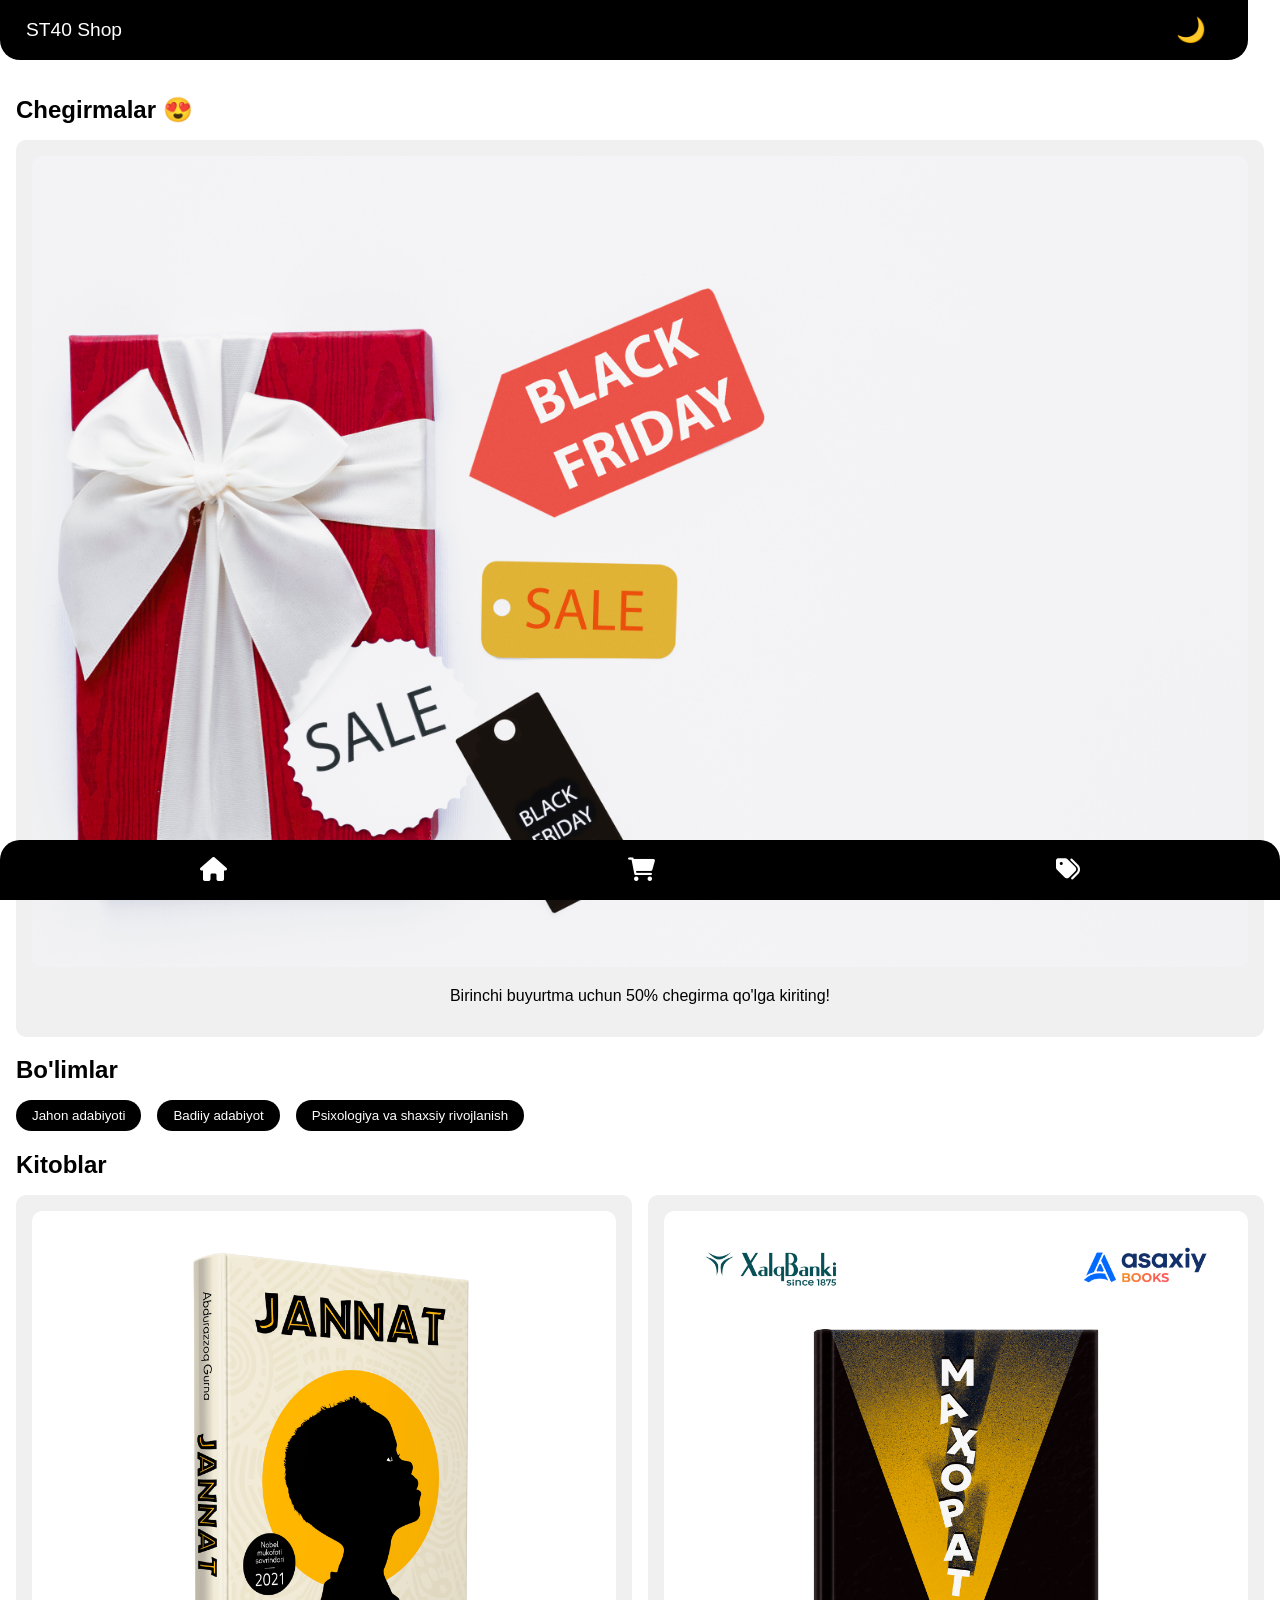
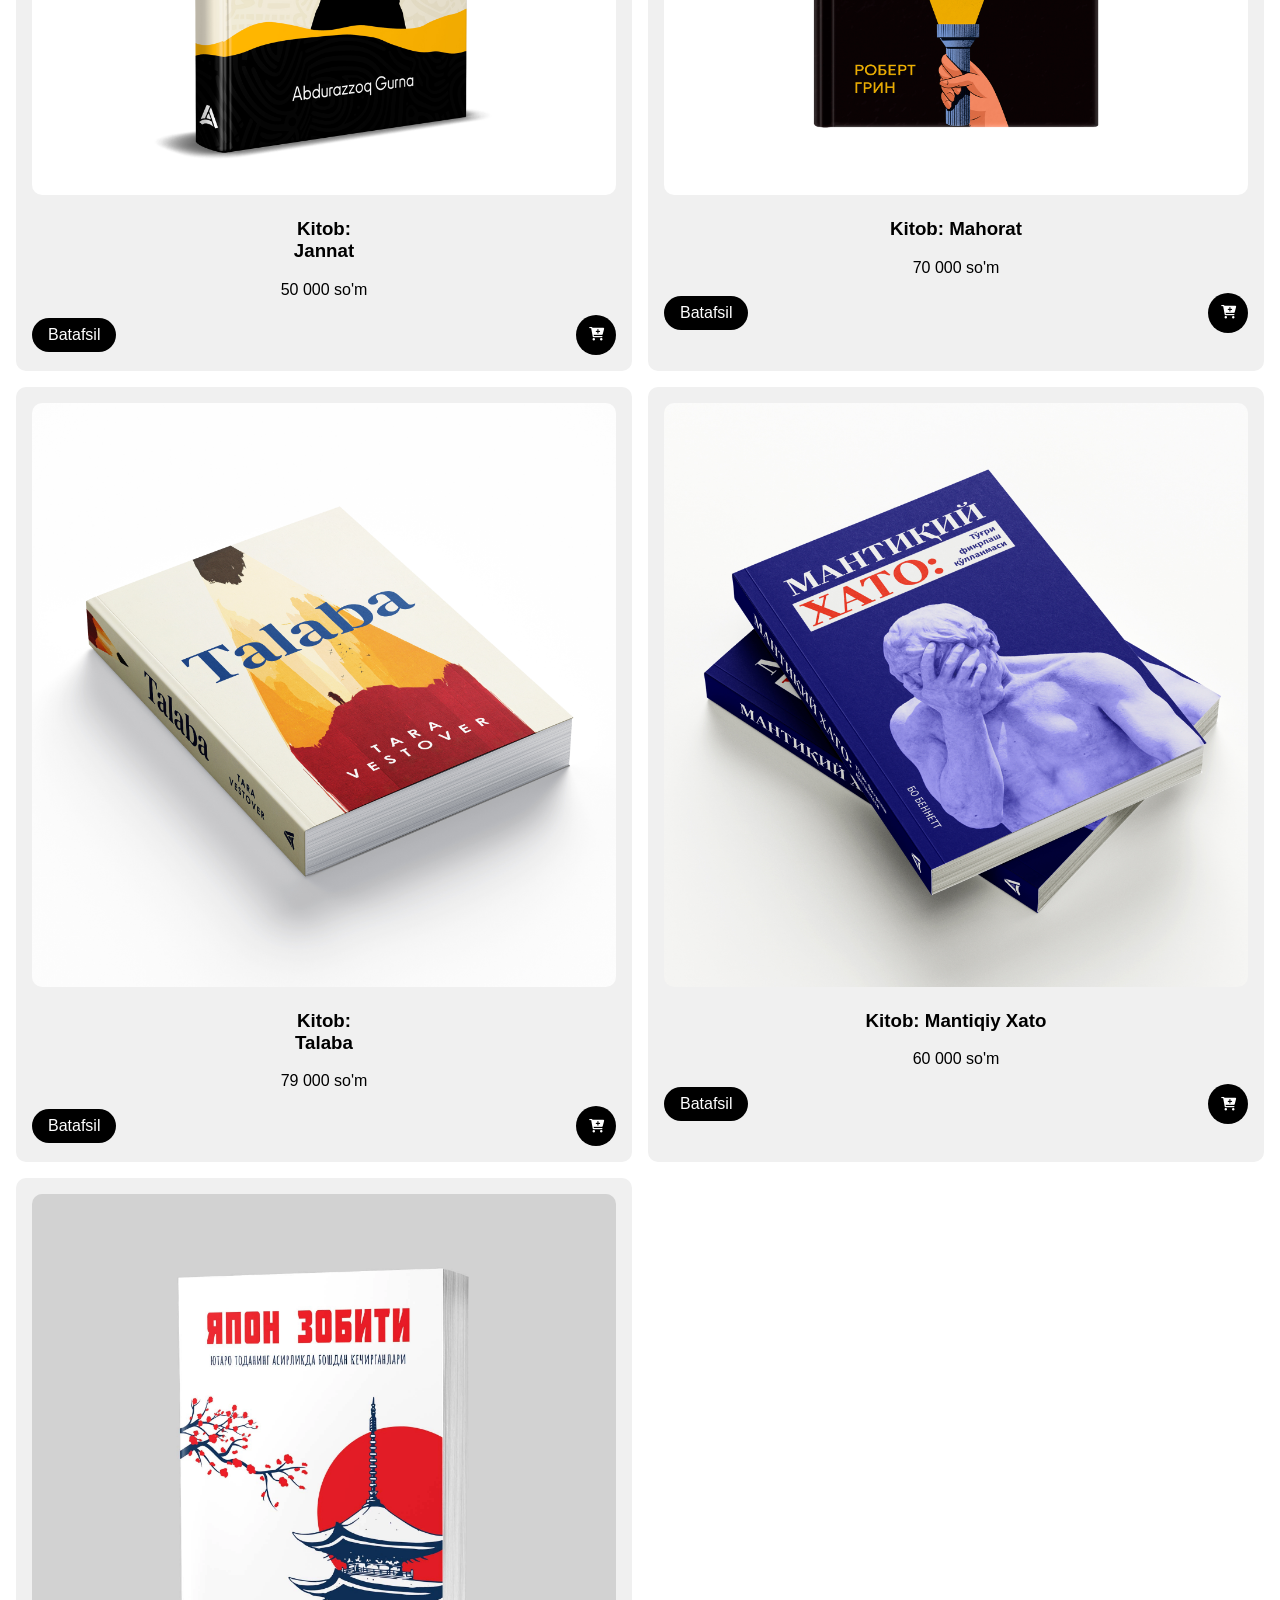
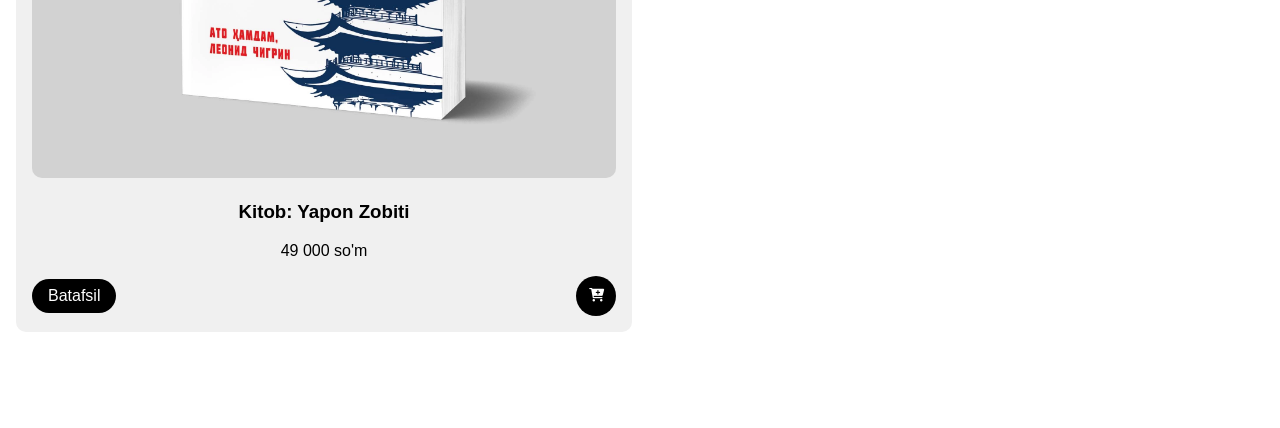
<file: index.html>
<!DOCTYPE html>
<html lang="en">
<head>
  <meta charset="UTF-8">
  <meta name="viewport" content="width=device-width, initial-scale=1.0">
  <title>ST40 Shop</title>
  <link rel="stylesheet" href="styles/main.css">
  <link rel="stylesheet" href="styles/index.css">
  <link rel="stylesheet" href="https://cdnjs.cloudflare.com/ajax/libs/font-awesome/6.0.0/css/all.min.css">
</head>
<body>
  <!-- Navbar -->
  <nav class="navbar">
    <div class="navbar-brand">
      <!-- <i class="fas fa-shopping-cart"></i> -->
      <span>ST40 Shop</span>
    </div>
    <button class="theme-toggle">🌙</button>
  </nav>

  <main>
    <!-- Promotions Section -->
    <section id="promotions">
      <h2>Chegirmalar 😍</h2>
      <div class="promo-card">
        <img src="./images/black-friday-gift-with-sale-tags.jpg" alt="Promo 1">
        <p>Birinchi buyurtma uchun 50% chegirma qo'lga kiriting!</p>
      </div>
    </section>

    <!-- Categories Section -->
    <section id="categories">
      <h2>Bo'limlar</h2>
      <div class="category-list">
        <button class="category-btn">Jahon adabiyoti</button>
        <button class="category-btn">Badiiy adabiyot</button>
        <button class="category-btn">Psixologiya va shaxsiy rivojlanish</button>
      </div>
    </section>

    <!-- Products Section -->
    <section id="products">
      <h2>Kitoblar</h2>
      <div class="product-list">
        <div class="product-card">
          <a href="product-details.html"><img src="./images/jannat.jpg" alt="Kitob: Jannat"></a>
          <h3>Kitob: <br> Jannat</h3>
          <p>50 000 so'm</p>
          <div class="product-actions">
            <a href="product-details.html?id=1" class="view-details-btn">Batafsil</a>
            <button class="add-to-cart-btn"><i class="fas fa-cart-plus"></i></button>
          </div>
        </div>
        <div class="product-card">
          <a href="product-details.html"><img src="./images/mahorat.jpg" alt="Product 2"></a>
          <h3>Kitob: Mahorat</h3>
          <p>70 000 so'm</p>
          <div class="product-actions">
            <a href="product-details.html?id=2" class="view-details-btn">Batafsil</a>
            <button class="add-to-cart-btn"><i class="fas fa-cart-plus"></i></button>
          </div>
        </div>
        <div class="product-card">
          <a href="product-details.html"><img src="./images/talaba.jpg" alt="Kitob: Talaba"></a>
          <h3>Kitob: <br>Talaba</h3>
          <p>79 000 so'm</p>
          <div class="product-actions">
            <a href="product-details.html?id=1" class="view-details-btn">Batafsil</a>
            <button class="add-to-cart-btn"><i class="fas fa-cart-plus"></i></button>
          </div>
        </div>
        <div class="product-card">
          <a href="product-details.html"><img src="./images/mantiqiy-xato.jpg" alt="Kitob: Jannat"></a>
          <h3>Kitob: Mantiqiy Xato</h3>
          <p>60 000 so'm</p>
          <div class="product-actions">
            <a href="product-details.html?id=1" class="view-details-btn">Batafsil</a>
            <button class="add-to-cart-btn"><i class="fas fa-cart-plus"></i></button>
          </div>
        </div>
        <div class="product-card">
          <a href="product-details.html"><img src="./images/yapon-zobiti.webp" alt="Kitob: Jannat"></a>
          <h3>Kitob: Yapon Zobiti</h3>
          <p>49 000 so'm</p>
          <div class="product-actions">
            <a href="product-details.html?id=1" class="view-details-btn">Batafsil</a>
            <button class="add-to-cart-btn"><i class="fas fa-cart-plus"></i></button>
          </div>
        </div>
      </div>
    </section>
  </main>

  <!-- Footer -->
  <div class="footer">
    <button><i class="fas fa-home"></i></button>
    <button><i class="fas fa-shopping-cart"></i></button>
    <button><i class="fas fa-tags"></i></button>
  </div>

  <script src="script.js"></script>
</body>
</html>
</file>
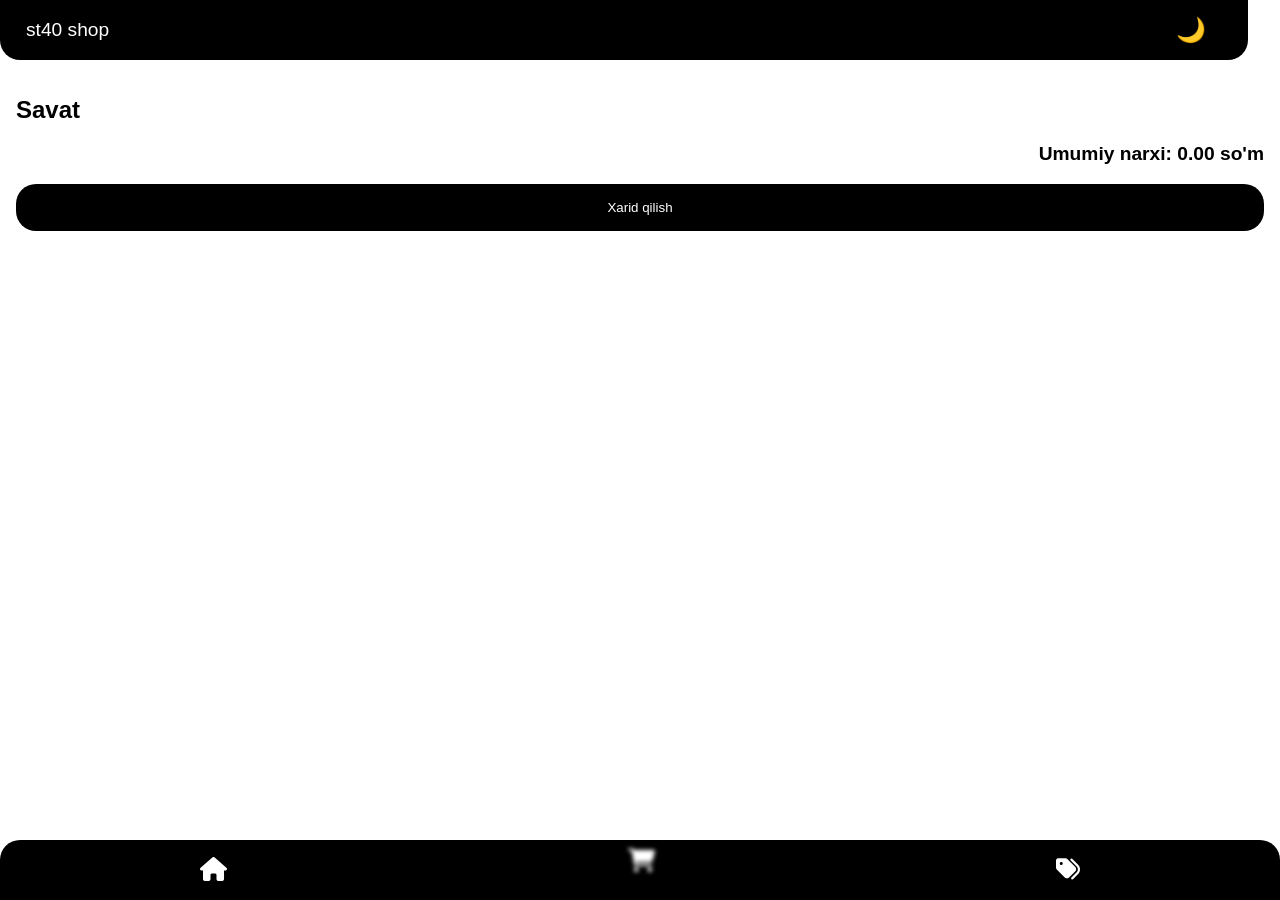
<file: cart.html>
<!DOCTYPE html>
<html lang="en">
<head>
  <meta charset="UTF-8">
  <meta name="viewport" content="width=device-width, initial-scale=1.0">
  <title>Cart - st40 Shop</title>
  <link rel="stylesheet" href="styles/main.css">
  <link rel="stylesheet" href="styles/cart.css">
  <link rel="stylesheet" href="https://cdnjs.cloudflare.com/ajax/libs/font-awesome/6.0.0/css/all.min.css">
</head>
<body>
  <!-- Navbar -->
  <nav class="navbar">
    <div class="navbar-brand">
      <!-- <i class="fas fa-shopping-cart"></i> -->
      <span>st40 shop</span>
    </div>
    <button class="theme-toggle">🌙</button>
  </nav>

  <main>
    <!-- Cart Section -->
    <section id="cart">
      <h2>Savat</h2>
      <div class="cart-items">
        <!-- Sample Cart Items -->
        <!-- <div class="cart-item">
          <img src="https://picsum.photos/50/50?random=5" alt="Product 1">
          <div class="cart-item-details">
            <h3>Product 1</h3>
            <p>$10.00</p>
            <div class="quantity-control">
              <button class="quantity-btn decrease">-</button>
              <span>2</span>
              <button class="quantity-btn increase">+</button>
            </div>
          </div>
          <button class="delete-btn"><i class="fas fa-trash"></i></button>
        </div>
        <div class="cart-item">
          <img src="https://picsum.photos/50/50?random=6" alt="Product 2">
          <div class="cart-item-details">
            <h3>Product 2</h3>
            <p>$15.00</p>
            <div class="quantity-control">
              <button class="quantity-btn decrease">-</button>
              <span>1</span>
              <button class="quantity-btn increase">+</button>
            </div>
          </div>
          <button class="delete-btn"><i class="fas fa-trash"></i></button>
        </div> -->
      </div>
      <div class="total-price">
        <p>Total: $35.00</p>
      </div>
      <button class="checkout-btn">Xarid qilish</button>
    </section>
  </main>

  <!-- Footer -->
  <div class="footer">
    <button><i class="fas fa-home"></i></button>
    <button class="active"><i class="fas fa-shopping-cart"></i></button>
    <button><i class="fas fa-tags"></i></button>
  </div>

  <script src="script.js"></script>
</body>
</html>
</file>
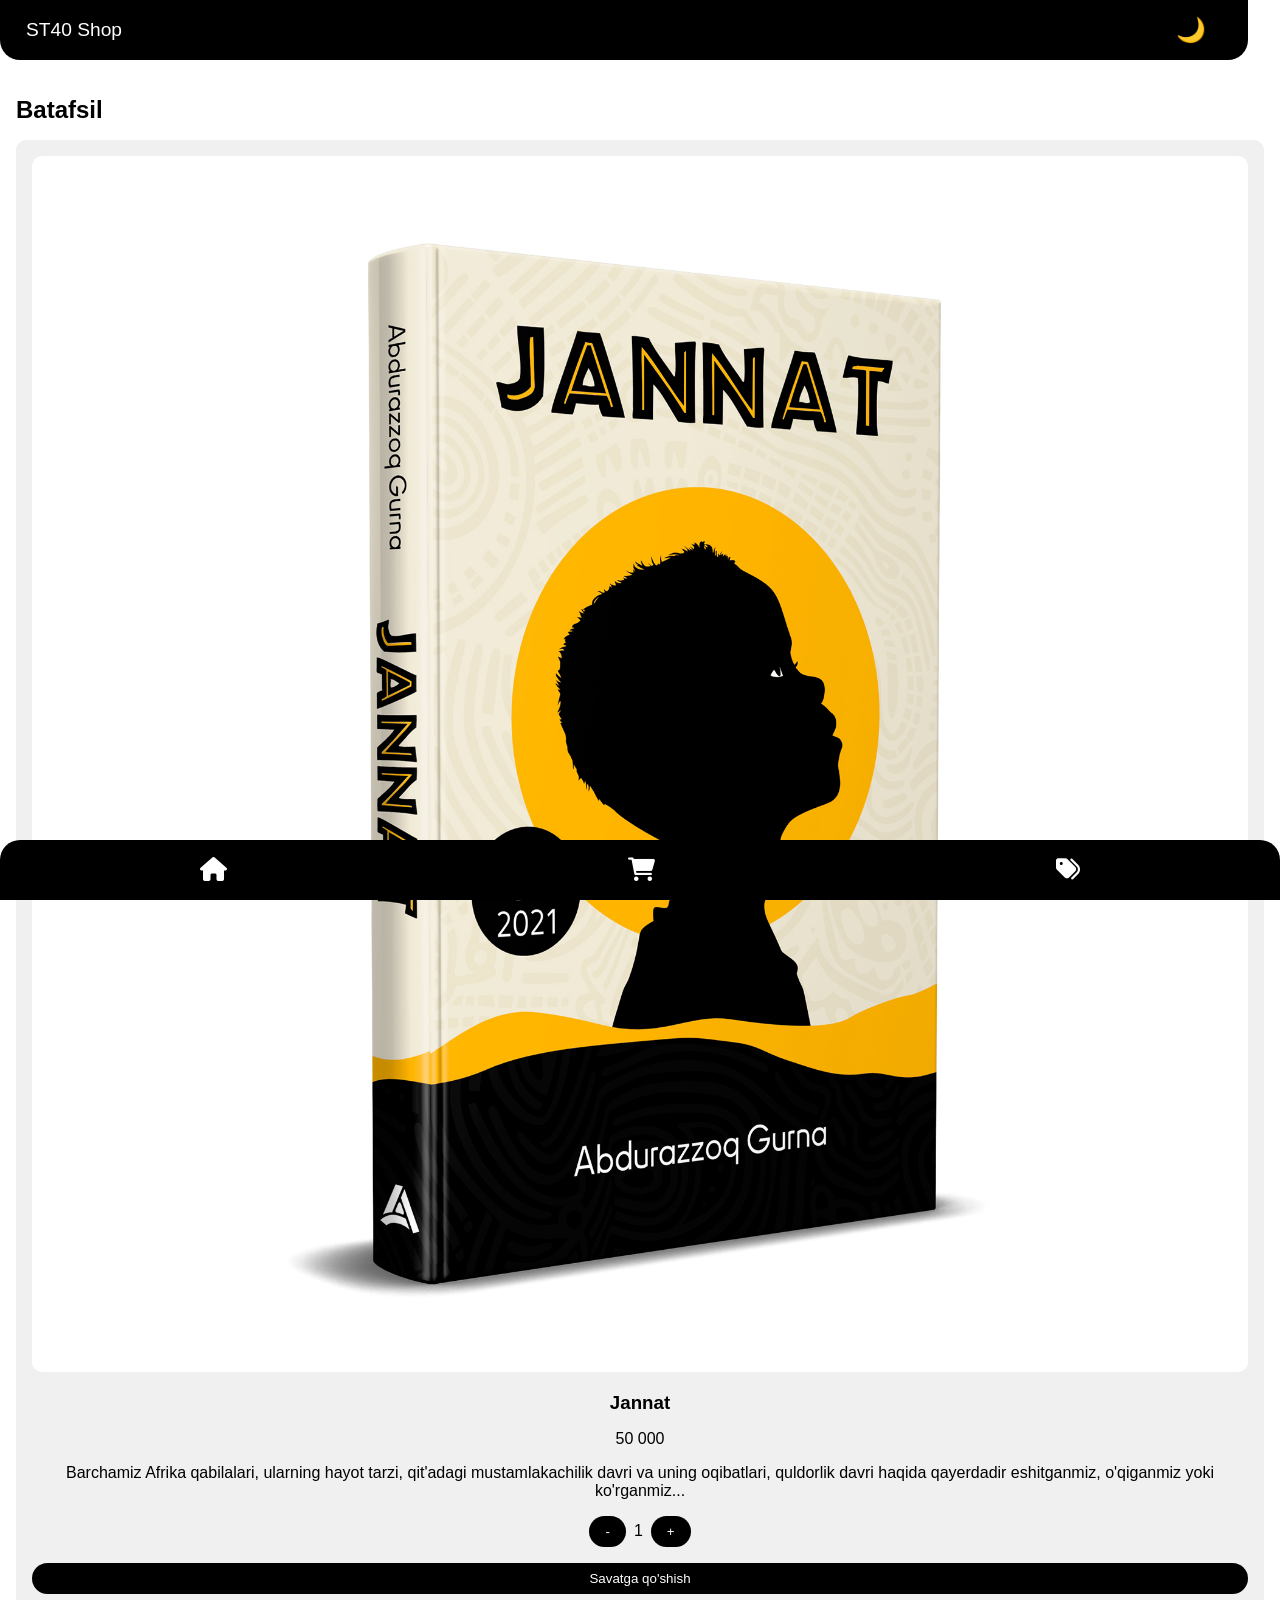
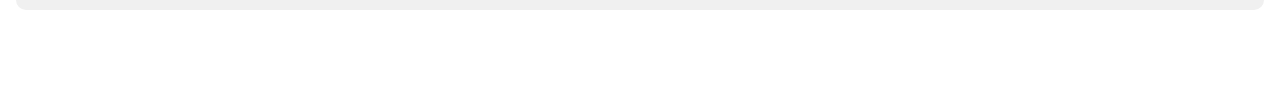
<file: product-details.html>
<!DOCTYPE html>
<html lang="en">
<head>
  <meta charset="UTF-8">
  <meta name="viewport" content="width=device-width, initial-scale=1.0">
  <title>Product Details - st40 Shop</title>
  <link rel="stylesheet" href="styles/main.css">
  <link rel="stylesheet" href="styles/product-details.css">
  <link rel="stylesheet" href="https://cdnjs.cloudflare.com/ajax/libs/font-awesome/6.0.0/css/all.min.css">
</head>
<body>
  <!-- Navbar -->
  <nav class="navbar">
    <div class="navbar-brand">
      <!-- <i class="fas fa-shopping-cart"></i> -->
      <span>ST40 Shop</span>
    </div>
    <button class="theme-toggle">🌙</button>
  </nav>

  <main>
    <!-- Product Details Section -->
    <section id="product-details">
      <h2>Batafsil</h2>
      <div class="product-details-card">
        <img src="./images/jannat.jpg" alt="Product Image">
        <h3>Jannat</h3>
        <p>50 000</p>
        <p>Barchamiz Afrika qabilalari, ularning hayot tarzi, qit'adagi mustamlakachilik davri va uning oqibatlari, quldorlik davri haqida qayerdadir eshitganmiz, o'qiganmiz yoki ko'rganmiz...</p>
        <div class="quantity-control">
          <button class="quantity-btn" id="decrease">-</button>
          <span id="quantity">1</span>
          <button class="quantity-btn" id="increase">+</button>
        </div>
        <button class="add-to-cart-btn">Savatga qo'shish</button>
      </div>
    </section>
  </main>

  <!-- Footer -->
  <div class="footer">
    <button><i class="fas fa-home"></i></button>
    <button><i class="fas fa-shopping-cart"></i></button>
    <button><i class="fas fa-tags"></i></button>
  </div>

  <script src="script.js"></script>
</body>
</html>
</file>
<file: styles/main.css>
/* General Styles */
body {
  font-family: Arial, sans-serif;
  margin: 0;
  padding: 0;
  background-color: #ffffff;
  color: #000000;
  transition: background-color 0.3s, color 0.3s;
}

body.dark-mode {
  background-color: #000000;
  color: #ffffff;
}


/* Navbar */
.navbar {
  display: flex;
  justify-content: space-between;
  align-items: center;
  padding: 0.5rem 1rem;
  background-color: #000000;
  color: #ffffff;
  position: fixed;
  top: 0;
  width: 95%;
  z-index: 1000;
  border-bottom-left-radius: 20px;
  border-bottom-right-radius: 20px;
}

.navbar-brand {
  display: flex;
  align-items: center;
  gap: 0.5rem;
  font-size: 1.2rem;
  margin-left: 10px; /* Add margin to move it slightly to the left */
}

.navbar-brand i {
  font-size: 1.5rem;
}

.theme-toggle {
  background: none;
  border: none;
  color: #ffffff;
  font-size: 1.5rem;
  cursor: pointer;
  margin-right: 10px; /* Add margin to move it slightly to the left */
}

/* Footer */
.footer {
  position: fixed;
  bottom: 0;
  width: 100%;
  display: flex;
  justify-content: space-around;
  align-items: center;
  background-color: #000000;
  padding: 0.5rem 0;
  border-top-left-radius: 20px;
  border-top-right-radius: 20px;
  z-index: 1000;
}

.footer button {
  background: none;
  border: none;
  color: #ffffff;
  font-size: 1.5rem;
  cursor: pointer;
  transition: transform 0.3s, filter 0.3s;
}

.footer button.active {
  transform: translateY(-20%);
  filter: blur(2px);
}

/* Main Content */
main {
  padding: 1rem;
  margin-top: 60px; /* Adjust for navbar */
  margin-bottom: 80px; /* Adjust for footer */
}

h2 {
  margin-bottom: 1rem;
}

/* Buttons */
button {
  padding: 0.5rem 1rem;
  border: none;
  border-radius: 20px;
  background-color: #000000;
  color: #ffffff;
  cursor: pointer;
}

button:hover {
  opacity: 0.8;
}

/* Dark Mode Styles */
body.dark-mode button {
  background-color: #000000;
  color: #ffffff;
}

/* Blurred Alert */
.alert {
  position: fixed;
  top: 50%;
  left: 50%;
  transform: translate(-50%, -50%);
  background-color: rgba(255, 255, 255, 0.8); /* Semi-transparent white */
  backdrop-filter: blur(10px); /* Blur effect */
  border-radius: 15px;
  padding: 1.5rem;
  box-shadow: 0 4px 12px rgba(0, 0, 0, 0.1);
  text-align: center;
  z-index: 10000; /* Ensure it's above everything */
  display: none; /* Hidden by default */
  max-width: 70%;
  width: 90%;
}

.alert.dark-mode {
  background-color: rgba(0, 0, 0, 0.8); /* Semi-transparent black for dark mode */
  color: #ffffff;
}

.alert-message {
  font-size: 1rem;
  margin-bottom: 1rem;
}

.alert-close-btn {
  background-color: #000000;
  color: #ffffff;
  border: none;
  border-radius: 20px;
  padding: 0.5rem 1rem;
  cursor: pointer;
  font-size: 0.9rem;
}

.alert-close-btn.dark-mode {
  background-color: #ffffff;
  color: #000000;
}
</file>
<file: styles/index.css>
/* Promotions Section */
#promotions .promo-card {
  background-color: #f0f0f0;
  border-radius: 10px;
  padding: 1rem;
  margin-bottom: 1rem;
  text-align: center;
}

#promotions .promo-card img {
  width: 100%;
  border-radius: 10px;
}

/* Categories Section */
#categories .category-list {
  display: flex;
  gap: 1rem;
  margin-bottom: 1rem;
}

#categories .category-btn {
  padding: 0.5rem 1rem;
  border: none;
  border-radius: 20px;
  background-color: #000000;
  color: #ffffff;
  cursor: pointer;
}

/* Products Section */
#products .product-list {
  display: grid;
  grid-template-columns: repeat(2, 1fr);
  gap: 1rem;
}

#products .product-card {
  background-color: #f0f0f0;
  border-radius: 10px;
  padding: 1rem;
  text-align: center;
}

#products .product-card img {
  width: 100%;
  border-radius: 10px;
}

#products .product-actions {
  display: flex;
  justify-content: space-between;
  align-items: center;
  margin-top: 0.5rem;
}

#products .view-details-btn {
  background-color: #000000;
  color: #ffffff;
  border-radius: 20px;
  padding: 0.5rem 1rem;
  text-decoration: none;
}

#products .add-to-cart-btn {
  background-color: #000000;
  color: #ffffff;
  border-radius: 50%;
  padding: 0.5rem;
  display: flex;
  align-items: center;
  justify-content: center;
  width: 40px;
  height: 40px;
}

/* Dark Mode Styles */
body.dark-mode #promotions .promo-card,
body.dark-mode #products .product-card {
  background-color: #1e1e1e;
}

body.dark-mode #categories .category-btn {
  background-color: #ffffff;
  color: #000000;
}
</file>
<file: styles/cart.css>
/* Cart Section */
#cart .cart-items {
  margin-bottom: 1rem;
}

.cart-item {
  display: flex;
  align-items: center;
  gap: 1rem;
  margin-bottom: 1rem;
  background-color: #f0f0f0;
  border-radius: 10px;
  padding: 1rem;
}

.cart-item img {
  width: 50px;
  height: 50px;
  border-radius: 10px;
}

.cart-item-details {
  flex: 1;
}

.cart-item-details h3 {
  margin: 0;
}

.cart-item-details p {
  margin: 0;
}

.quantity-control {
  display: flex;
  align-items: center;
  gap: 0.5rem;
}

.quantity-btn {
  padding: 0.25rem 0.5rem;
  border: none;
  border-radius: 20px;
  background-color: #000000;
  color: #ffffff;
  cursor: pointer;
}

.delete-btn {
  background: none;
  border: none;
  color: #ff0000;
  font-size: 1.2rem;
  cursor: pointer;
}

.total-price {
  text-align: right;
  font-size: 1.2rem;
  font-weight: bold;
}

.checkout-btn {
  width: 100%;
  padding: 1rem;
  border: none;
  border-radius: 20px;
  background-color: #000000;
  color: #ffffff;
  cursor: pointer;
}

/* Dark Mode Styles */
body.dark-mode .cart-item {
  background-color: #1e1e1e;
}

body.dark-mode .quantity-btn,
body.dark-mode .checkout-btn {
  background-color: #ffffff;
  color: #000000;
}
</file>
<file: styles/product-details.css>
/* Product Details Section */
#product-details .product-details-card {
  background-color: #f0f0f0;
  border-radius: 10px;
  padding: 1rem;
  text-align: center;
}

#product-details .product-details-card img {
  width: 100%;
  border-radius: 10px;
}

#product-details .product-details-card h3 {
  margin: 1rem 0;
}

#product-details .product-details-card p {
  margin: 1rem 0;
}

.quantity-control {
  display: flex;
  justify-content: center;
  align-items: center;
  gap: 0.5rem;
  margin: 1rem 0;
}

.quantity-btn {
  padding: 0.5rem 1rem;
  border: none;
  border-radius: 20px;
  background-color: #000000;
  color: #ffffff;
  cursor: pointer;
}

.add-to-cart-btn {
  display: block;
  width: 100%;
  margin-top: 1rem;
  border-radius: 20px;
}

/* Dark Mode Styles */
body.dark-mode #product-details .product-details-card {
  background-color: #1e1e1e;
}

body.dark-mode .quantity-btn {
  background-color: #ffffff;
  color: #000000;
}
</file>
